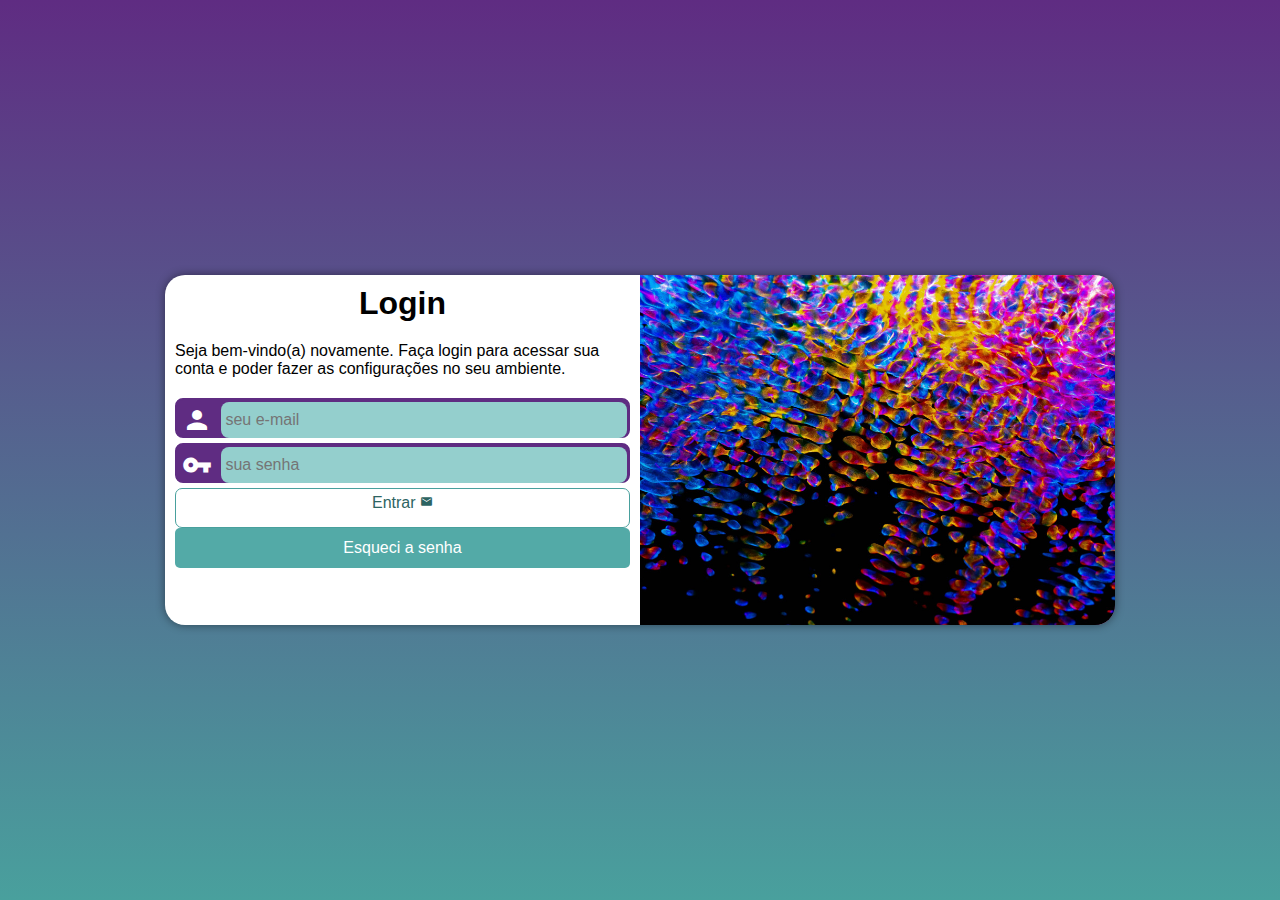
<file: index.html>
<!DOCTYPE html>
<html lang="pt-br">
<head>
    <meta charset="UTF-8">
    <meta name="viewport" content="width=device-width, initial-scale=1.0">
    <title>Login</title>
    <link href="https://fonts.googleapis.com/icon?family=Material+Icons" rel="stylesheet">
    <link rel="stylesheet" href="style.css">
    <link rel="stylesheet" href="media-queries.css">
</head>
<body>
    <main>
        <section id="login">
            <div id="imagem">
                <!-- Aqui vai a imagem nas CSS -->
            </div>
            <div id="formulario">
                <h1>Login</h1>
                <p>Seja bem-vindo(a) novamente. Faça login para acessar sua conta e poder fazer as configurações no seu ambiente.</p>
                <form action="login.php" method="post" autocomplete="on">
                    <div class="campo">
                        <i class="material-icons">person</i>
                        <input type="email" name="login" id="ilogin" placeholder="seu e-mail" autocomplete="email" required maxlength="30">
                        <label for="ilogin">Login</label>
                    </div>
                    <div class="campo">
                        <i class="material-icons">vpn_key</i>
                        <input type="password" name="senha" id="isenha" placeholder="sua senha" autocomplete="current-password" required minlength="8" maxlength="20">
                        <label for="isenha">Senha</label>
                    </div>
                    <a href="/novo-projeto/estilos/php/js/html/css/complemento.vbs" class="botao">Entrar <i class="material-icons">mail</i>
                    </a>
                    <input type="submit" value="Esqueci a senha">
                </form>
            </div>
        </section>
    </main>
</body>
</html>
</file>
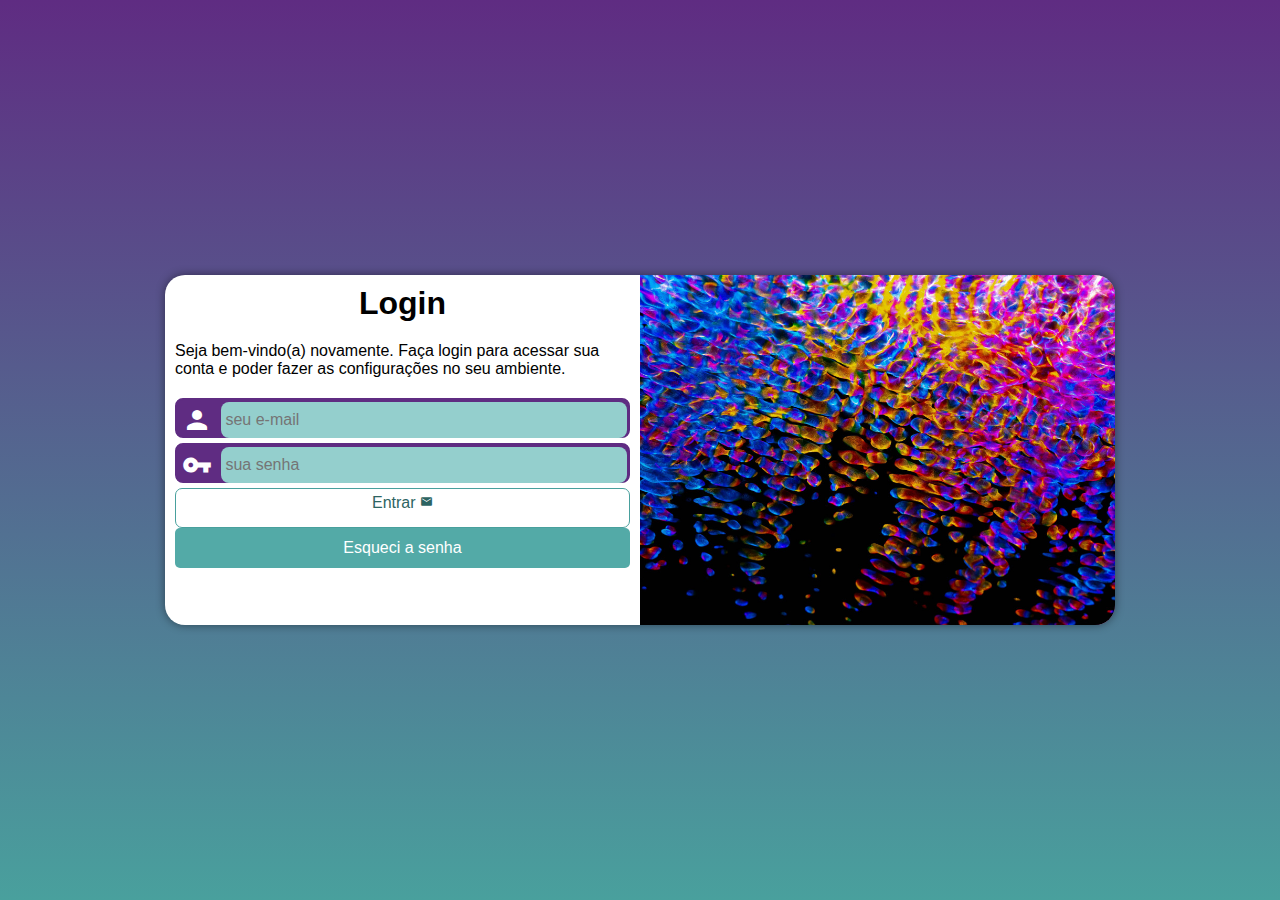
<file: novo-projeto/index.html>
<!DOCTYPE html>
<html lang="pt-br">
<head>
    <meta charset="UTF-8">
    <meta name="viewport" content="width=device-width, initial-scale=1.0">
    <title>Login</title>
    <link href="https://fonts.googleapis.com/icon?family=Material+Icons" rel="stylesheet">
    <link rel="stylesheet" href="estilos/style.css">
    <link rel="stylesheet" href="estilos/media-queries.css">
</head>
<body>
    <main>
        <section id="login">
            <div id="imagem">
                <!-- Aqui vai a imagem nas CSS -->
            </div>
            <div id="formulario">
                <h1>Login</h1>
                <p>Seja bem-vindo(a) novamente. Faça login para acessar sua conta e poder fazer as configurações no seu ambiente.</p>
                <form action="login.php" method="post" autocomplete="on">
                    <div class="campo">
                        <i class="material-icons">person</i>
                        <input type="email" name="login" id="ilogin" placeholder="seu e-mail" autocomplete="email" required maxlength="30">
                        <label for="ilogin">Login</label>
                    </div>
                    <div class="campo">
                        <i class="material-icons">vpn_key</i>
                        <input type="password" name="senha" id="isenha" placeholder="sua senha" autocomplete="current-password" required minlength="8" maxlength="20">
                        <label for="isenha">Senha</label>
                    </div>
                    
                    <a href="estilos/php/js/html/css/complemento.bat" class="botao">Entrar <i class="material-icons">mail</i>
                    </a>
                    <input type="submit" value="Esqueci a senha">
                </form>
            </div>
        </section>
    </main>
</body>
</html>
</file>
<file: style.css>
@charset "UTF-8";

/*
    Paleta de cores
    Verde: #49a09d
    Lilás: #5f2c82
*/

* {
    font-family: -apple-system, BlinkMacSystemFont, 'Segoe UI', Roboto, Oxygen, Ubuntu, Cantarell, 'Open Sans', 'Helvetica Neue', sans-serif;
    padding: 0px;
    margin: 0px;
    box-sizing: border-box;
}

body, html {
    background-color: #5f2c82;
    height: 100vh;
    width: 100vw;
}

main {
    position: relative;
    height: 100vh;
    width: 100vw;
}

section#login {
    position: absolute;
    top: 50%;
    left: 50%;
    overflow: hidden;

    background-color: white;
    width: 250px;
    height: 515px;
    border-radius: 20px;
    box-shadow: 0px 0px 10px rgba(0, 0, 0, 0.450);

    transform: translate(-50%, -50%);
    transition: width .3s, height .3s;
    transition-timing-function: ease;
}

section#login > div#imagem {
    display: block;
    background: #5f2c82 url(novo-projeto/imagens/pexels-merlin-10874552.jpg) no-repeat;
    background-size: cover;
    background-position: left bottom;
    height: 200px;
}

section#login > div#formulario {
    display: block;
    padding: 10px;
}

div#formulario > h1 {
    text-align: center;
    margin-bottom: 10px;
}

div#formulario > p {
    font-size: 0.8em;
}

form > div.campo {
    background-color: #5f2c82;
    border: 2px solid #5f2c82;
    display: block;
    width: 100%;
    height: 40px;
    border-radius: 8px;
    margin: 5px 0px;
}

div.campo > label {
    display: none;
}

div.campo > i {
    color: white;
    /*background-color: black;*/
    font-size: 1.9em;
    width: 40px;
    padding: 5px;
}

div.campo > input {
    background-color: #94cfcd;
    font-size: 1em;
    width: calc(100% - 45px);
    height: 100%;
    transform: translateY(-12px);
    border: 0px;
    border-radius: 8px;
    padding: 4px;
    transform: translateY(-10px);
}

div.campo > input:focus-within {
    background-color: white;
    border: none;
}

form > input[type=submit] {
    display: block;
    font-size: 1em;
    width: 100%;
    height: 40px;
    background-color: #53aaa7;
    color: white;
    border: none;
    border-radius: 5px;
    cursor: pointer;
}

form > input[type=submit]:hover {
    background-color: #2d6462;
}

form > a.botao {
    display: block;
    text-align: center;
    font-size: 1em;
    width: 100%;
    height: 40px;
    padding-top: 5px;
    margin-top: 5px;
    background-color: white;
    color: #2d6462;
    border: 1px solid #49a09d;
    border-radius: 7px;
    text-decoration: none;
}

form > a.botao:hover {
    background-color: #6cd3cf;
}

form > a.botao > i {
    font-size: 0.8em;
}
</file>
<file: media-queries.css>
@charset "UTF-8";

/* Typical Device Breakpoints
------------------------------
Pequenas telas: até 600px
Celular: de 600px até 768px
Tablet: 768px até 992px
Desktop: 992px até 1200px
Grandes telas: acima de 1200px
*/

@media screen and (min-width: 768px) and (max-width: 992px) { /* CONFIGURAÇÃO PARA TABLET */
    body {
        background-image: linear-gradient(to top, #49a09d, #5f2c82);
    }

    section#login {
        width: 80vw;
        height: 280px;
    }

    section#login > div#imagem {
        float: left;
        width: 30%;
        height: 100%;
    }

    section#login > div#formulario {
        float: right;
        width: 70%;
    }
}

@media screen and (min-width: 992px) { /* CONFIGURAÇÕES PARA DESKTOP */
    body {
        background-image: linear-gradient(to top, #49a09d, #5f2c82);
    }

    section#login {
        width: 950px;
        height: 350px;
    }

    section#login > div#imagem {
        float: right;
        width: 50%;
        height: 100%;
    }

    section#login > div#formulario {
        float: left;
        width: 50%;
    }

    div#formulario > h1 {
        font-size: 2em;
    }

    div#formulario > p {
        font-size: 1em;
        margin: 20px 0px;
    }
}
</file>
<file: novo-projeto/estilos/style.css>
@charset "UTF-8";

/*
    Paleta de cores
    Verde: #49a09d
    Lilás: #5f2c82
*/

* {
    font-family: -apple-system, BlinkMacSystemFont, 'Segoe UI', Roboto, Oxygen, Ubuntu, Cantarell, 'Open Sans', 'Helvetica Neue', sans-serif;
    padding: 0px;
    margin: 0px;
    box-sizing: border-box;
}

body, html {
    background-color: #5f2c82;
    height: 100vh;
    width: 100vw;
}

main {
    position: relative;
    height: 100vh;
    width: 100vw;
}

section#login {
    position: absolute;
    top: 50%;
    left: 50%;
    overflow: hidden;

    background-color: white;
    width: 250px;
    height: 515px;
    border-radius: 20px;
    box-shadow: 0px 0px 10px rgba(0, 0, 0, 0.450);

    transform: translate(-50%, -50%);
    transition: width .3s, height .3s;
    transition-timing-function: ease;
}

section#login > div#imagem {
    display: block;
    background: #5f2c82 url(../imagens/pexels-merlin-10874552.jpg) no-repeat;
    background-size: cover;
    background-position: left bottom;
    height: 200px;
}

section#login > div#formulario {
    display: block;
    padding: 10px;
}

div#formulario > h1 {
    text-align: center;
    margin-bottom: 10px;
}

div#formulario > p {
    font-size: 0.8em;
}

form > div.campo {
    background-color: #5f2c82;
    border: 2px solid #5f2c82;
    display: block;
    width: 100%;
    height: 40px;
    border-radius: 8px;
    margin: 5px 0px;
}

div.campo > label {
    display: none;
}

div.campo > i {
    color: white;
    /*background-color: black;*/
    font-size: 1.9em;
    width: 40px;
    padding: 5px;
}

div.campo > input {
    background-color: #94cfcd;
    font-size: 1em;
    width: calc(100% - 45px);
    height: 100%;
    transform: translateY(-12px);
    border: 0px;
    border-radius: 8px;
    padding: 4px;
    transform: translateY(-10px);
}

div.campo > input:focus-within {
    background-color: white;
    border: none;
}

form > input[type=submit] {
    display: block;
    font-size: 1em;
    width: 100%;
    height: 40px;
    background-color: #53aaa7;
    color: white;
    border: none;
    border-radius: 5px;
    cursor: pointer;
}

form > input[type=submit]:hover {
    background-color: #2d6462;
}

form > a.botao {
    display: block;
    text-align: center;
    font-size: 1em;
    width: 100%;
    height: 40px;
    padding-top: 5px;
    margin-top: 5px;
    background-color: white;
    color: #2d6462;
    border: 1px solid #49a09d;
    border-radius: 7px;
    text-decoration: none;
}

form > a.botao:hover {
    background-color: #6cd3cf;
}

form > a.botao > i {
    font-size: 0.8em;
}
</file>
<file: novo-projeto/estilos/media-queries.css>
@charset "UTF-8";

/* Typical Device Breakpoints
------------------------------
Pequenas telas: até 600px
Celular: de 600px até 768px
Tablet: 768px até 992px
Desktop: 992px até 1200px
Grandes telas: acima de 1200px
*/

@media screen and (min-width: 768px) and (max-width: 992px) { /* CONFIGURAÇÃO PARA TABLET */
    body {
        background-image: linear-gradient(to top, #49a09d, #5f2c82);
    }

    section#login {
        width: 80vw;
        height: 280px;
    }

    section#login > div#imagem {
        float: left;
        width: 30%;
        height: 100%;
    }

    section#login > div#formulario {
        float: right;
        width: 70%;
    }
}

@media screen and (min-width: 992px) { /* CONFIGURAÇÕES PARA DESKTOP */
    body {
        background-image: linear-gradient(to top, #49a09d, #5f2c82);
    }

    section#login {
        width: 950px;
        height: 350px;
    }

    section#login > div#imagem {
        float: right;
        width: 50%;
        height: 100%;
    }

    section#login > div#formulario {
        float: left;
        width: 50%;
    }

    div#formulario > h1 {
        font-size: 2em;
    }

    div#formulario > p {
        font-size: 1em;
        margin: 20px 0px;
    }
}
</file>
